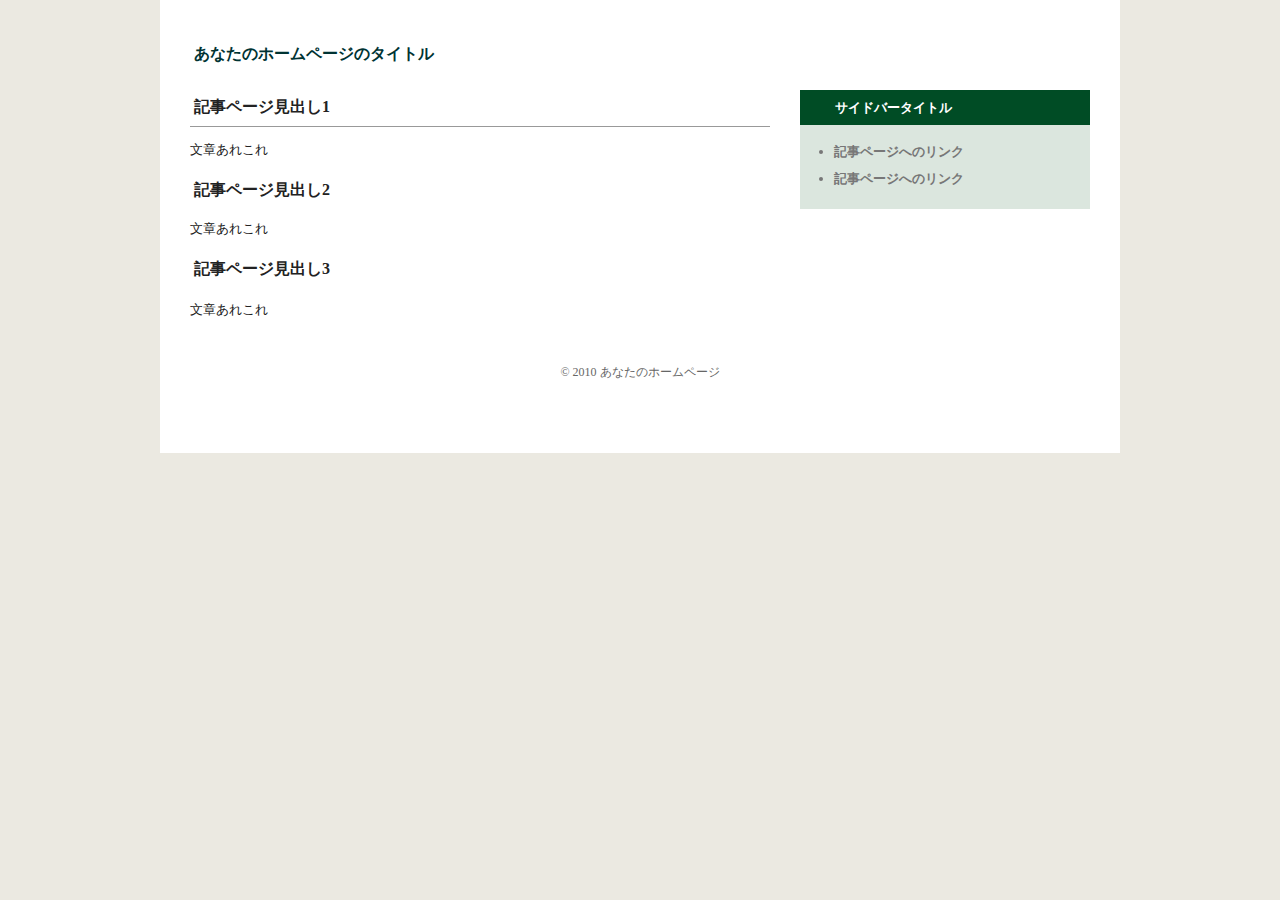
<file: index.html>
<?xml version="1.0" encoding="UTF-8"?>
<!DOCTYPE html PUBLIC "-//W3C//DTD XHTML 1.0 Transitional//EN" "http://www.w3.org/TR/xhtml1/DTD/xhtml1-transitional.dtd">
<html xmlns="http://www.w3.org/1999/xhtml" xml:lang="ja" lang="ja">
<head>
<meta http-equiv="Content-Type" content="text/html; charset=utf-8" />
<meta http-equiv="Content-Style-Type" content="text/css" />
<meta http-equiv="Content-Script-Type" content="text/javascript" />
<title>あなたのホームページのタイトル</title>
<meta name="keywords" content="ページのキーワード1,2,3" />
<meta name="description" content="ページの説明" />
<meta name="viewport" content="width=device-width" />
<link rel="stylesheet" href="index.css" type="text/css" />
</head>
<body>
<div id="outer">
<div id="header">
<h1>あなたのホームページのタイトル</h1>
</div>
<div id="main">
<div class="content"><h2>記事ページ見出し1</h2>
<p>文章あれこれ</p>
<h3>記事ページ見出し2</h3>
<p>文章あれこれ</p>
<h4>記事ページ見出し3</h4>
<p>文章あれこれ</p>
</div>
</div>
<div id="right">
<div class="title">サイドバータイトル</div>
<div class="side">
<ul>
<li>記事ページへのリンク</li>
<li>記事ページへのリンク</li>
</ul>
</div>
</div>
<div id="footer">
<div class="copy">© 2010 あなたのホームページ</div>
</div>
</div></body>
</html>
</file>
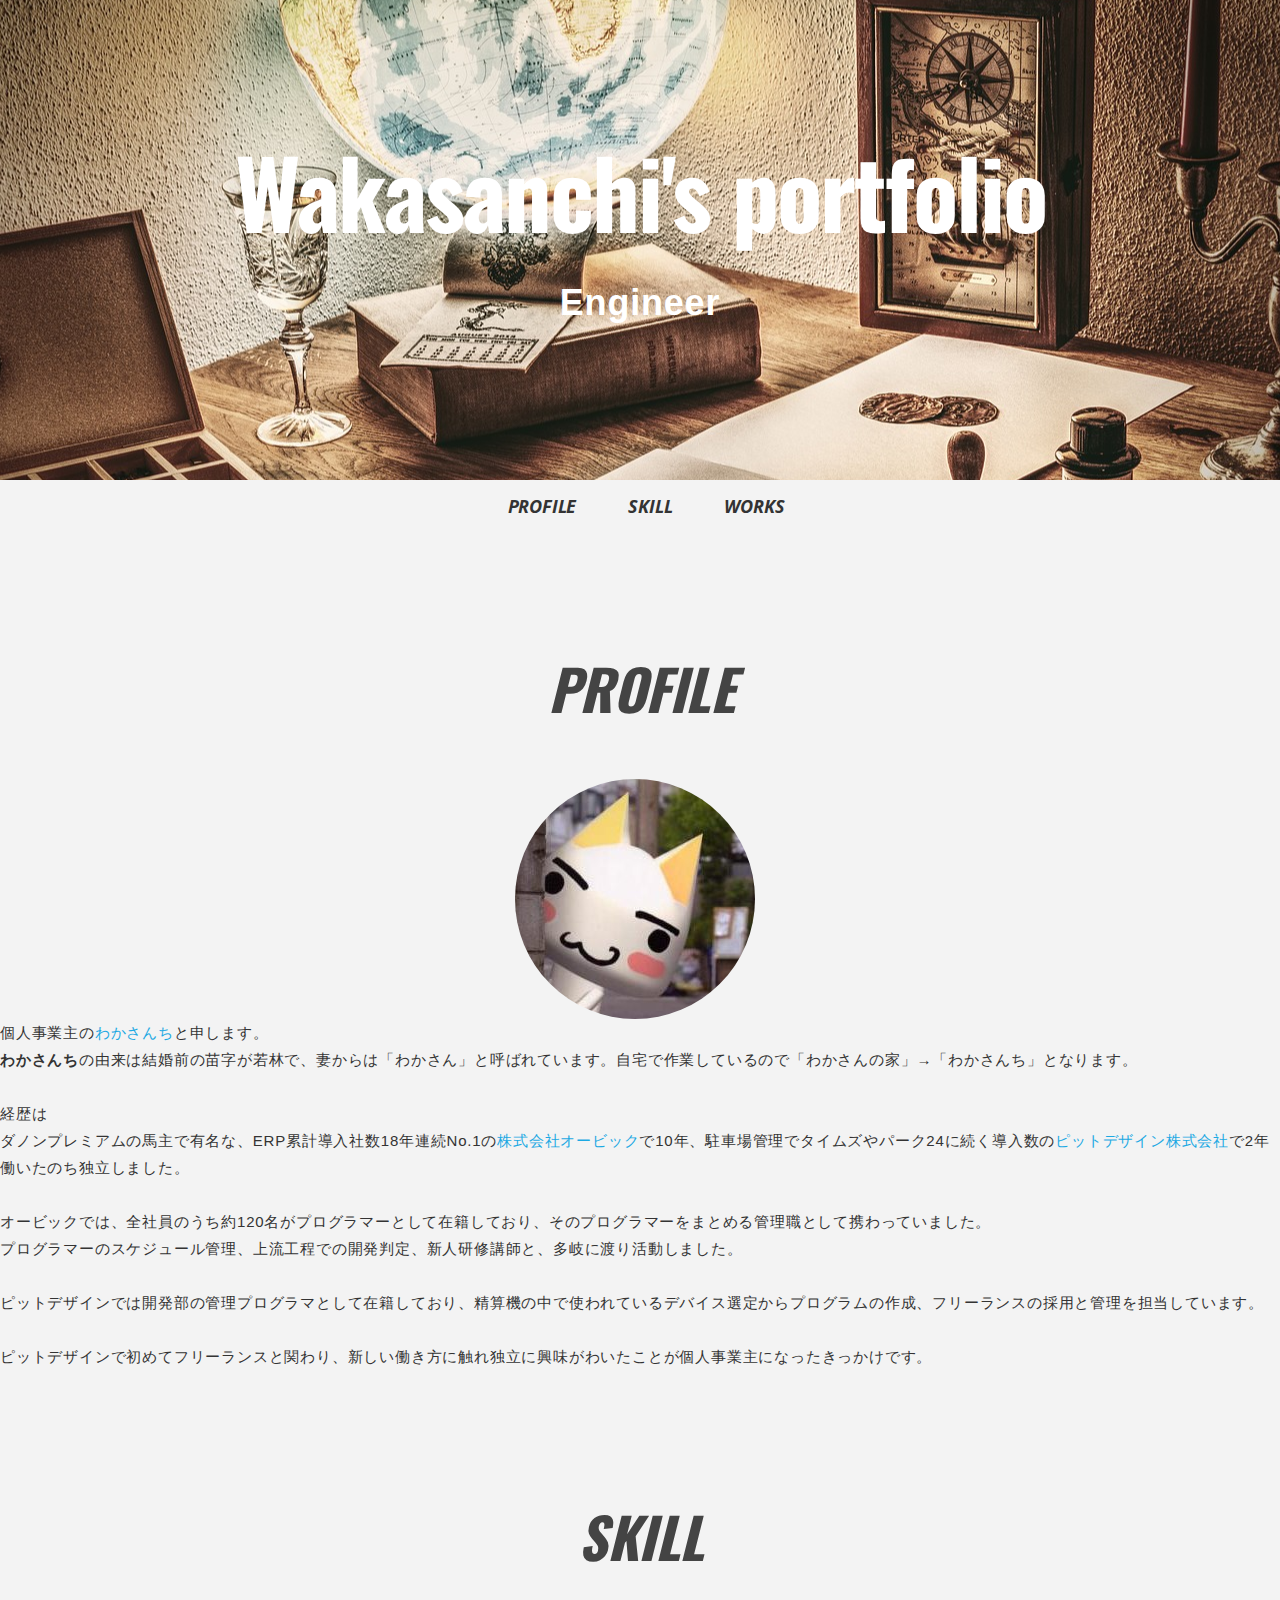
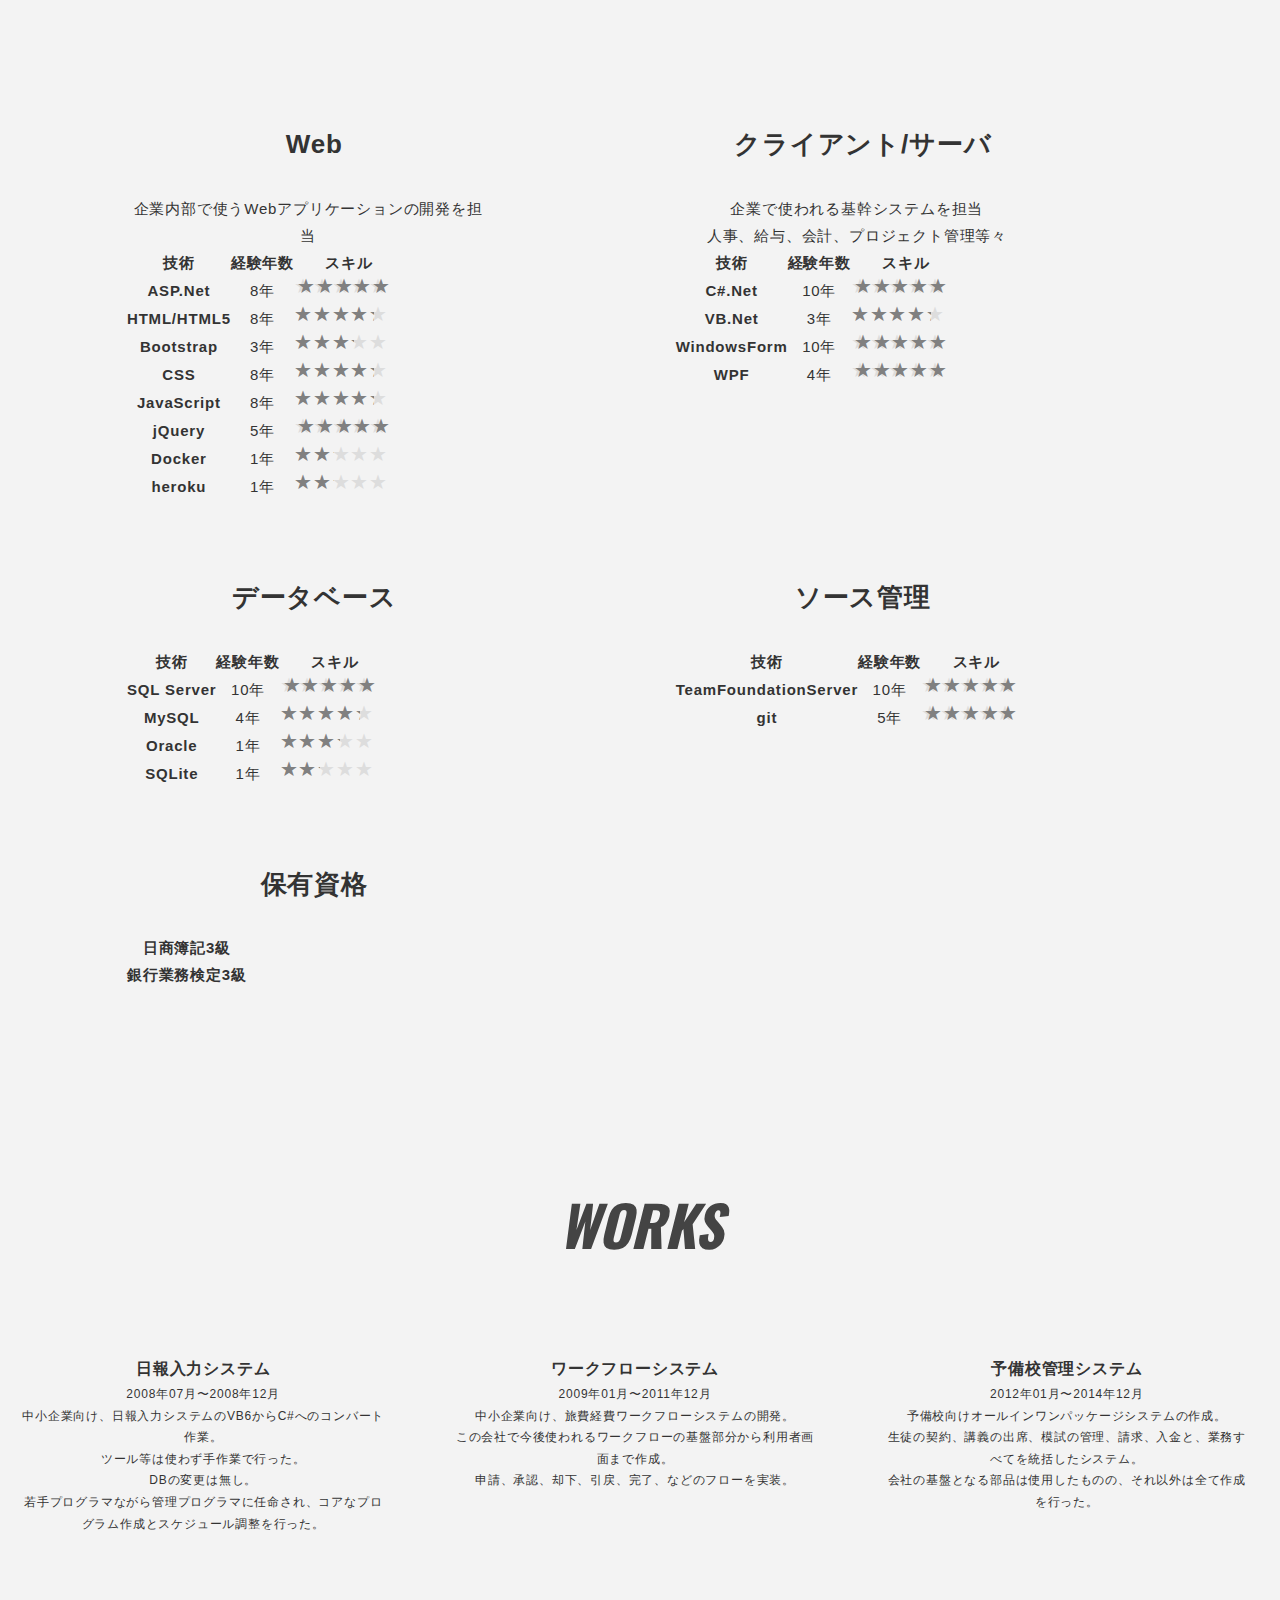
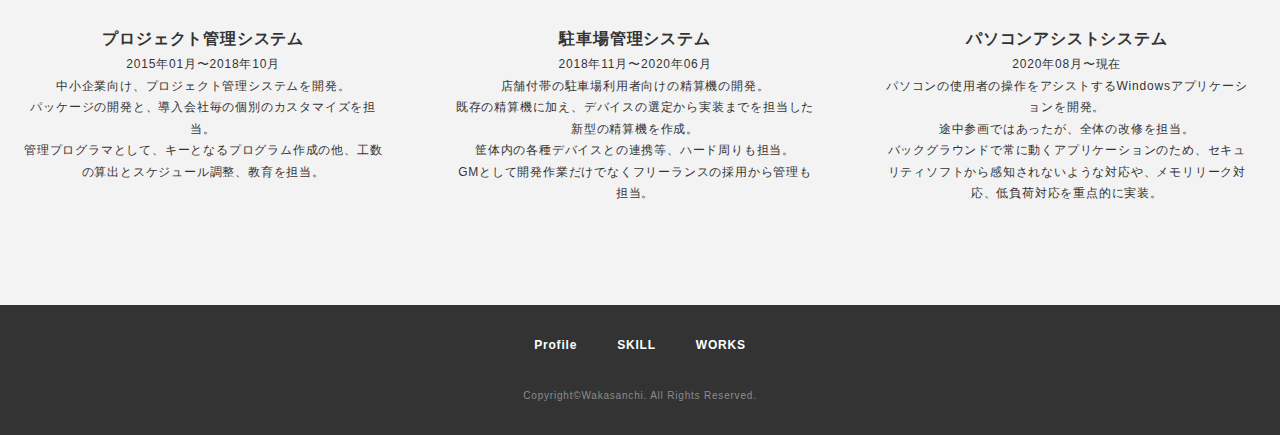
<file: portfolio/index.html>
<!DOCTYPE html>
<html>
<head>
  <meta charset="utf-8">
  <meta name="viewport" content="width=device-width,initial-scale=1.0,user-scalable=no">
  <meta property='og:title' content='わかさんち ポートフォリオ'>
  <meta property='og:type' content='website'>
  <meta property='og:url' content='https://wakasanchi.github.io/portfolio/'>
  <meta property='og:description' content='わかさんちのポートフォリオです。'>
  <meta name="description" content="わかさんちのポートフォリオです。" />
  <title>wakasanchi portfolio</title>
  <link href="https://fonts.googleapis.com/css?family=Yesteryear" rel="stylesheet">
  <link href="https://fonts.googleapis.com/css?family=Oswald:700" rel="stylesheet">
  <link href="https://fonts.googleapis.com/css?family=Open+Sans:700" rel="stylesheet">
  <link href="css/reset.css" media="all" rel="stylesheet" type="text/css" />
  <link href="css/photoswipe/photoswipe.css" media="all" rel="stylesheet" type="text/css" />
  <link href="css/photoswipe/default-skin/default-skin.css" media="all" rel="stylesheet" type="text/css" />
  <link href="css/style.css" media="all" rel="stylesheet" type="text/css" />
  <link rel="stylesheet" href="https://use.fontawesome.com/releases/v5.2.0/css/all.css" integrity="sha384-hWVjflwFxL6sNzntih27bfxkr27PmbbK/iSvJ+a4+0owXq79v+lsFkW54bOGbiDQ" crossorigin="anonymous">
  <link rel="shortcut icon" href="img/favicon.ico" />
  <link rel="stylesheet" href="https://stackpath.bootstrapcdn.com/bootstrap/4.1.3/css/bootstrap.min.css" integrity="sha384-MCw98/SFnGE8fJT3GXwEOngsV7Zt27NXFoaoApmYm81iuXoPkFOJwJ8ERdknLPMO" crossorigin="anonymous">
</head>

<body>
  <div id="wrapper">
    <header id="header">
      <h1 class="logo">
        <span class="logo-title">Wakasanchi's portfolio</span>
        <span class="logo-desc">Engineer</span>
      </h1>
    </header>
    <nav id="gnav">
      <ul>
        <li><i class="fas fa-user fa-lg"><a href="#Profile">PROFILE</a></i></li>
        <li><i class="fas fa-lightbulb fa-lg"><a href="#skill">SKILL</a></i></li>
        <li><i class="fas fa-tasks fa-lg"><a href="#works">WORKS</a></i></li>
      </ul>
    </nav>
    <main id="contents">

      <section class="section" id="Profile">
        <div class="inner">
          <div class="section-title-block">
            <h2 class="section-title"><i class="fas fa-user"><span class="section-title-css">PROFILE</span></i></h2>
          </div>
          <div clafss="two-column-wrapper">
            <div class="two-column-image profile">
              <img src="img/profile/toro.jpg" alt="">
            </div>
            <div class="two-column-desc">
              <p class="text">
                個人事業主の<a href="https://github.com/wakasanchi" target="_blank">わかさんち</a>と申します。<br>
                <b>わかさんち</b>の由来は結婚前の苗字が若林で、妻からは「わかさん」と呼ばれています。自宅で作業しているので「わかさんの家」→「わかさんち」となります。<br>
                <br>
                経歴は<br>
                ダノンプレミアムの馬主で有名な、ERP累計導入社数18年連続No.1の<a href="https://www.obic.co.jp/" target="_blank">株式会社オービック</a>で10年、駐車場管理でタイムズやパーク24に続く導入数の<a href="https://www.pitdesign.jp/" target="_blank">ピットデザイン株式会社</a>で2年働いたのち独立しました。<br>
                <br>
                オービックでは、全社員のうち約120名がプログラマーとして在籍しており、そのプログラマーをまとめる管理職として携わっていました。<br>
                プログラマーのスケジュール管理、上流工程での開発判定、新人研修講師と、多岐に渡り活動しました。<br>
                <br>
                ピットデザインでは開発部の管理プログラマとして在籍しており、精算機の中で使われているデバイス選定からプログラムの作成、フリーランスの採用と管理を担当しています。<br>
                <br>
                ピットデザインで初めてフリーランスと関わり、新しい働き方に触れ独立に興味がわいたことが個人事業主になったきっかけです。<br>
              </p>
            </div>
          </div>
        </div>
      </section>
      
      <section class="section" id="skill">
        <div class="inner">
          <div class="section-title-block">
            <h2 class="section-title"><i class="fas fa-lightbulb fa-lg"><span class="section-title-css">SKILL</span></i></h2>
            <p class="section-desc"></p>
          </div>
          <div class="card-wrapper">
            
            <div class="card">
            </div>
            <div class="card">
              <div class="skill-desc">
                <h3 class="skill-desc-title"><i class="fas fa-desktop"></i>Web</h3>
                <p>企業内部で使うWebアプリケーションの開発を担当</p>
                <table class="table table-borderless">
                  <thead>
                    <tr>
                      <th scope="col">技術</th>
                      <th scope="col">経験年数</th>
                      <th scope="col">スキル</th>
                    </tr>
                  </thead>
                  <tbody>
                    <tr>
                      <th scope="row">ASP.Net</th>
                      <td>8年</td>
                      <td><span class="rating"><p class="rate rate5"></p></span></td>
                    </tr>
                    <tr>
                      <th scope="row">HTML/HTML5</th>
                      <td>8年</td>
                      <td><span class="rating"><p class="rate rate4"></p></span></td>
                    </tr>
                    <tr>
                      <th scope="row">Bootstrap</th>
                      <td>3年</td>
                      <td><span class="rating"><p class="rate rate3"></p></span></td>
                    </tr>
                    <tr>
                      <th scope="row">CSS</th>
                      <td>8年</td>
                      <td><span class="rating"><p class="rate rate4"></p></span></td>
                    </tr>
                    <tr>
                      <th scope="row">JavaScript</th>
                      <td>8年</td>
                      <td><span class="rating"><p class="rate rate4"></p></span></td>
                    </tr>
                    <tr>
                      <th scope="row">jQuery</th>
                      <td>5年</td>
                      <td><span class="rating"><p class="rate rate5"></p></span></td>
                    </tr>
                    <tr>
                      <th scope="row">Docker</th>
                      <td>1年</td>
                      <td><span class="rating"><p class="rate rate2"></p></span></td>
                    </tr>
                    <tr>
                      <th scope="row">heroku</th>
                      <td>1年</td>
                      <td><span class="rating"><p class="rate rate2"></p></span></td>
                    </tr>
                  </tbody>
                </table>
              </div>
            </div>

            <div class="card">
              <div class="skill-desc">
                <h3 class="skill-desc-title"><i class="fas fa-desktop"></i>クライアント/サーバ</h3>
                <p>企業で使われる基幹システムを担当<br>人事、給与、会計、プロジェクト管理等々</p>
                <table class="table table-borderless">
                  <thead>
                    <tr>
                      <th scope="col">技術</th>
                      <th scope="col">経験年数</th>
                      <th scope="col">スキル</th>
                    </tr>
                  </thead>
                  <tbody>
                    <tr>
                      <th scope="row">C#.Net</th>
                      <td>10年</td>
                      <td><span class="rating"><p class="rate rate5"></p></span></td>
                    </tr>
                    <tr>
                      <th scope="row">VB.Net</th>
                      <td>3年</td>
                      <td><span class="rating"><p class="rate rate4"></p></span></td>
                    </tr>
                    <tr>
                      <th scope="row">WindowsForm</th>
                      <td >10年</th>
                      <td><span class="rating"><p class="rate rate5"></p></span></td>
                    </tr>
                    <tr>
                      <th scope="row">WPF</th>
                      <td >4年</th>
                      <td><span class="rating"><p class="rate rate5"></p></span></td>
                    </tr>
                  </tbody>
                </table>
              </div>
            </div>

            <div class="card">
              <div class="skill-desc">
                <h3 class="skill-desc-title"><i class="fas fa-database"></i>データベース</h3>
                <table class="table table-borderless">
                  <thead>
                    <tr>
                      <th scope="col">技術</th>
                      <th scope="col">経験年数</th>
                      <th scope="col">スキル</th>
                    </tr>
                  </thead>
                  <tbody>
                    <tr>
                      <th scope="row">SQL Server</th>
                      <td>10年</td>
                      <td><span class="rating"><p class="rate rate5"></p></span></td>
                    </tr>
                    <tr>
                      <th scope="row">MySQL</th>
                      <td>4年</td>
                      <td><span class="rating"><p class="rate rate4"></p></span></td>
                    </tr>
                    <tr>
                      <th scope="row">Oracle</th>
                      <td>1年</td>
                      <td><span class="rating"><p class="rate rate3"></p></span></td>
                    </tr>
                    <tr>
                      <th scope="row">SQLite</th>
                      <td>1年</td>
                      <td><span class="rating"><p class="rate rate2"></p></span></td>
                    </tr>
                  </tbody>
                </table>
              </div>
            </div>

            <div class="card">
              <div class="skill-desc">
                <h3 class="skill-desc-title"><i class="fas fa-toolbox"></i>ソース管理</h3>
                <table class="table table-borderless">
                  <thead>
                    <tr>
                      <th scope="col">技術</th>
                      <th scope="col">経験年数</th>
                      <th scope="col">スキル</th>
                    </tr>
                  </thead>
                  <tbody>
                    <tr>
                      <th scope="row">TeamFoundationServer</th>
                      <td>10年</td>
                      <td><span class="rating"><p class="rate rate5"></p></span></td>
                    </tr>
                    <tr>
                      <th scope="row">git</th>
                      <td>5年</td>
                      <td><span class="rating"><p class="rate rate5"></p></span></td>
                    </tr>
                  </tbody>
                </table>
              </div>
            </div>

            <div class="card">
              <div class="skill-desc">
                <h3 class="skill-desc-title"><i class="fas fa-list-alt"></i>保有資格</h3>
                <table class="table table-borderless">
                  <thead>
                    <tr>
                      <th scope="col"></th>
                    </tr>
                  </thead>
                  <tbody>
                    <tr>
                      <th scope="row">日商簿記3級</th>
                    </tr>
                    <tr>
                      <th scope="row">銀行業務検定3級</th>
                    </tr>
                  </tbody>
                </table>
              </div>

            </div>
          </div>
        </div>
      </section>

      <section class="section" id="works">
        <div class="inner">
          <div class="section-title-block">
            <h2 class="section-title"><i class="fas fa-tasks fa-lg"><span class="section-title-css">WORKS</span></i></h2>
            <div class="section-desc"></div>
          </div>
          <div class="card-wrapper my-gallery">

            <figure class="card">
              <figcaption class="card-caption">
                <p class="card-caption-title">日報入力システム</p>
                <p class="card-caption-info">2008年07月〜2008年12月</p>
                <p class="card-caption-info">中小企業向け、日報入力システムのVB6からC#へのコンバート作業。<br>
                  ツール等は使わず手作業で行った。<br>
                  DBの変更は無し。<br>
                  若手プログラマながら管理プログラマに任命され、コアなプログラム作成とスケジュール調整を行った。</p>
              </figcaption>
            </figure>

            <figure class="card">
              <figcaption class="card-caption">
                <p class="card-caption-title">ワークフローシステム</p>
                <p class="card-caption-info">2009年01月〜2011年12月</p>
                <p class="card-caption-info">中小企業向け、旅費経費ワークフローシステムの開発。<br>
                  この会社で今後使われるワークフローの基盤部分から利用者画面まで作成。<br>
                  申請、承認、却下、引戻、完了、などのフローを実装。</p>
              </figcaption>
            </figure>

            <figure class="card">
              <figcaption class="card-caption">
                <p class="card-caption-title">予備校管理システム</p>
                <p class="card-caption-info">2012年01月〜2014年12月</p>
                <p class="card-caption-info">予備校向けオールインワンパッケージシステムの作成。<br>
                  生徒の契約、講義の出席、模試の管理、請求、入金と、業務すべてを統括したシステム。<br>
                  会社の基盤となる部品は使用したものの、それ以外は全て作成を行った。</p>
              </figcaption>
            </figure>

            <figure class="card">
              <figcaption class="card-caption">
                <p class="card-caption-title">プロジェクト管理システム</p>
                <p class="card-caption-info">2015年01月〜2018年10月</p>
                <p class="card-caption-info">中小企業向け、プロジェクト管理システムを開発。<br>
                  パッケージの開発と、導入会社毎の個別のカスタマイズを担当。<br>
                  管理プログラマとして、キーとなるプログラム作成の他、工数の算出とスケジュール調整、教育を担当。</p>
              </figcaption>
            </figure>

            <figure class="card">
              <figcaption class="card-caption">
                <p class="card-caption-title">駐車場管理システム</p>
                <p class="card-caption-info">2018年11月〜2020年06月</p>
                <p class="card-caption-info">店舗付帯の駐車場利用者向けの精算機の開発。<br>
                  既存の精算機に加え、デバイスの選定から実装までを担当した新型の精算機を作成。<br>
                  筐体内の各種デバイスとの連携等、ハード周りも担当。<br>
                  GMとして開発作業だけでなくフリーランスの採用から管理も担当。</p>
              </figcaption>
            </figure>

            <figure class="card">
              <figcaption class="card-caption">
                <p class="card-caption-title">パソコンアシストシステム</p>
                <p class="card-caption-info">2020年08月〜現在</p>
                <p class="card-caption-info">パソコンの使用者の操作をアシストするWindowsアプリケーションを開発。<br>
                  途中参画ではあったが、全体の改修を担当。<br>
                  バックグラウンドで常に動くアプリケーションのため、セキュリティソフトから感知されないような対応や、メモリリーク対応、低負荷対応を重点的に実装。</p>
              </figcaption>
            </figure>
          </div>
        </div>
      </section>

    </main>
    <footer id="footer">
      <div class="inner">
        <nav class="footer-link">
          <ul>
            <li><a href="#Profile">Profile</a></li>
            <li><a href="#skill">SKILL</a></li>
            <li><a href="#works">WORKS</a></li>
          </ul>
        </nav>
        <p class="copyright">Copyright&copy;Wakasanchi. All Rights Reserved.</p>
      </div>
    </footer>
  </div>


  <!-- Root element of PhotoSwipe. Must have class pswp. -->
  <div class="pswp" tabindex="-1" role="dialog" aria-hidden="true">

    <!-- Background of PhotoSwipe.
           It's a separate element as animating opacity is faster than rgba(). -->
    <div class="pswp__bg"></div>

    <!-- Slides wrapper with overflow:hidden. -->
    <div class="pswp__scroll-wrap">

      <!-- Container that holds slides.
              PhotoSwipe keeps only 3 of them in the DOM to save memory.
              Don't modify these 3 pswp__item elements, data is added later on. -->
      <div class="pswp__container">
        <div class="pswp__item"></div>
        <div class="pswp__item"></div>
        <div class="pswp__item"></div>
      </div>

      <!-- Default (PhotoSwipeUI_Default) interface on top of sliding area. Can be changed. -->
      <div class="pswp__ui pswp__ui--hidden">

        <div class="pswp__top-bar">

          <!--  Controls are self-explanatory. Order can be changed. -->

          <div class="pswp__counter"></div>

          <button class="pswp__button pswp__button--close" title="Close (Esc)"></button>



          <button class="pswp__button pswp__button--fs" title="Toggle fullscreen"></button>

          <button class="pswp__button pswp__button--zoom" title="Zoom in/out"></button>

          <!-- Preloader demo http://codepen.io/dimsemenov/pen/yyBWoR -->
          <!-- element will get class pswp__preloader--active when preloader is running -->
          <div class="pswp__preloader">
            <div class="pswp__preloader__icn">
              <div class="pswp__preloader__cut">
                <div class="pswp__preloader__donut"></div>
              </div>
            </div>
          </div>
        </div>

        <div class="pswp__share-modal pswp__share-modal--hidden pswp__single-tap">
          <div class="pswp__share-tooltip"></div>
        </div>

        <button class="pswp__button pswp__button--arrow--left" title="Previous (arrow left)">
              </button>

        <button class="pswp__button pswp__button--arrow--right" title="Next (arrow right)">
              </button>

        <div class="pswp__caption">
          <div class="pswp__caption__center"></div>
        </div>

      </div>

    </div>
    
    <div style="position: relative"><a href="https://www.codmon.com/mypage/" class="codmon-login-widget" target="_blank">Codmon</a>
<script src="https://www.codmon.com/mypage/js/login-widget.js"></script>
<span style="font-size: 11px;line-height: 1.2;position:absolute;top: 364px;left: 36px;">powerd by <a href="https://www.codmon.com/" target="_blank">保育園ICTシステム コドモン</a></span></div>

  </div>
  <script src="https://ajax.googleapis.com/ajax/libs/jquery/1.12.4/jquery.min.js"></script>
  <script type='text/javascript' src="js/photoswipe/photoswipe.min.js"></script>
  <script type='text/javascript' src="js/photoswipe/photoswipe-ui-default.js"></script>
  <script type='text/javascript' src="js/photoswipe/photoswipe_setup.js"></script>
  <script type='text/javascript' src="js/script.js"></script>
</body>
</html>
</file>
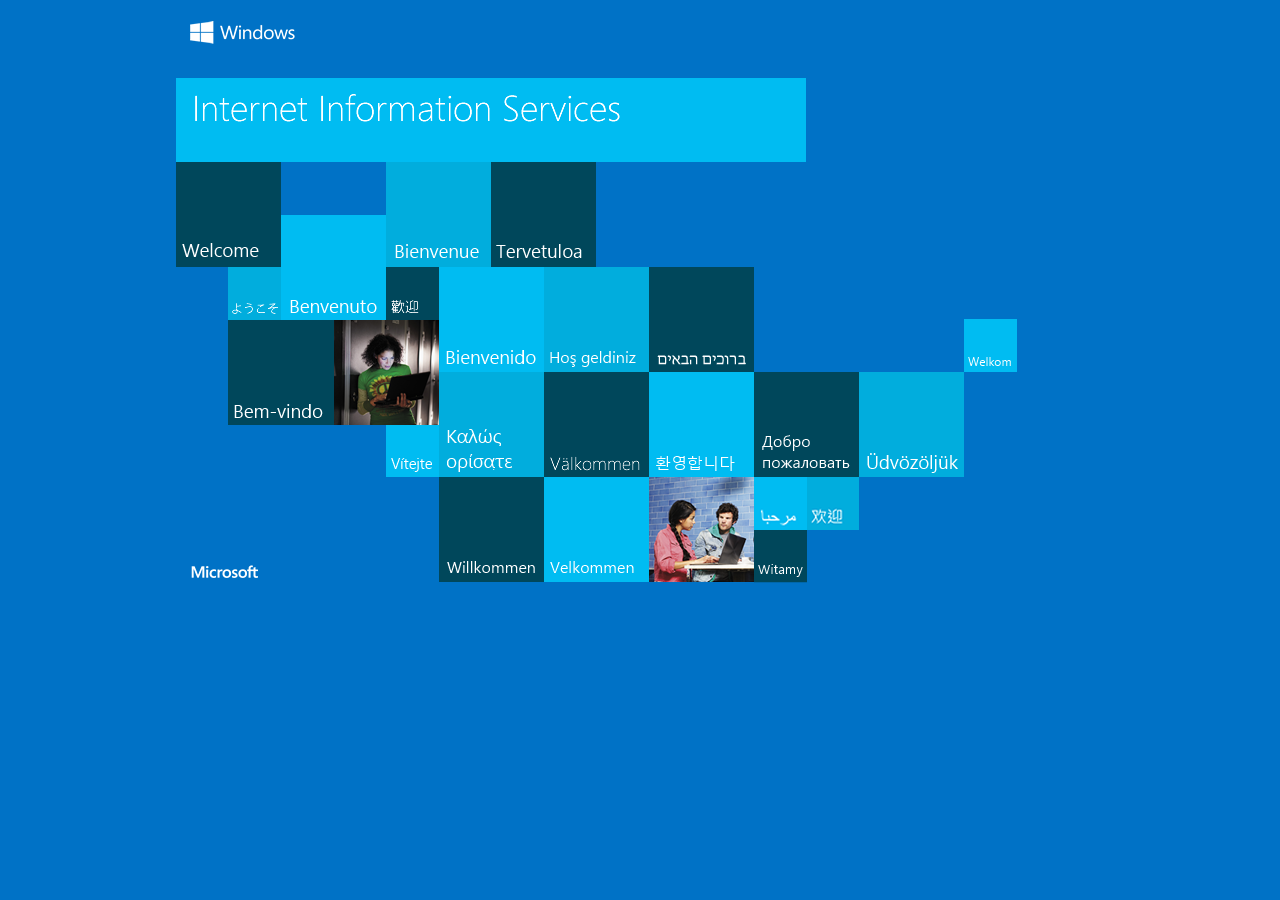
<file: test/index.html>
<!DOCTYPE html PUBLIC "-//W3C//DTD XHTML 1.0 Strict//EN" "http://www.w3.org/TR/xhtml1/DTD/xhtml1-strict.dtd">
<html xmlns="http://www.w3.org/1999/xhtml">
<head>
<meta http-equiv="Content-Type" content="text/html; charset=iso-8859-1" />
<title>IIS Windows</title>
<style type="text/css">
<!--
body {
	color:#000000;
	background-color:#0072C6;
	margin:0;
}

#container {
	margin-left:auto;
	margin-right:auto;
	text-align:center;
	}

a img {
	border:none;
}

-->
</style>
</head>
<body>
	<div id="container">
		<a><img src="iisstart.png" alt="IIS" width="960" height="600" /></a>
	</div>
	<!-- i-mobile for PC client script -->
	<script type="text/javascript">
		imobile_pid = "415";
		imobile_asid = "1581249";
		imobile_width = 468;
		imobile_height = 60;
	</script>
	<script type="text/javascript" src="https://localhost:8004/script/ads.js?20101001"></script>

</body>
</html>
</file>
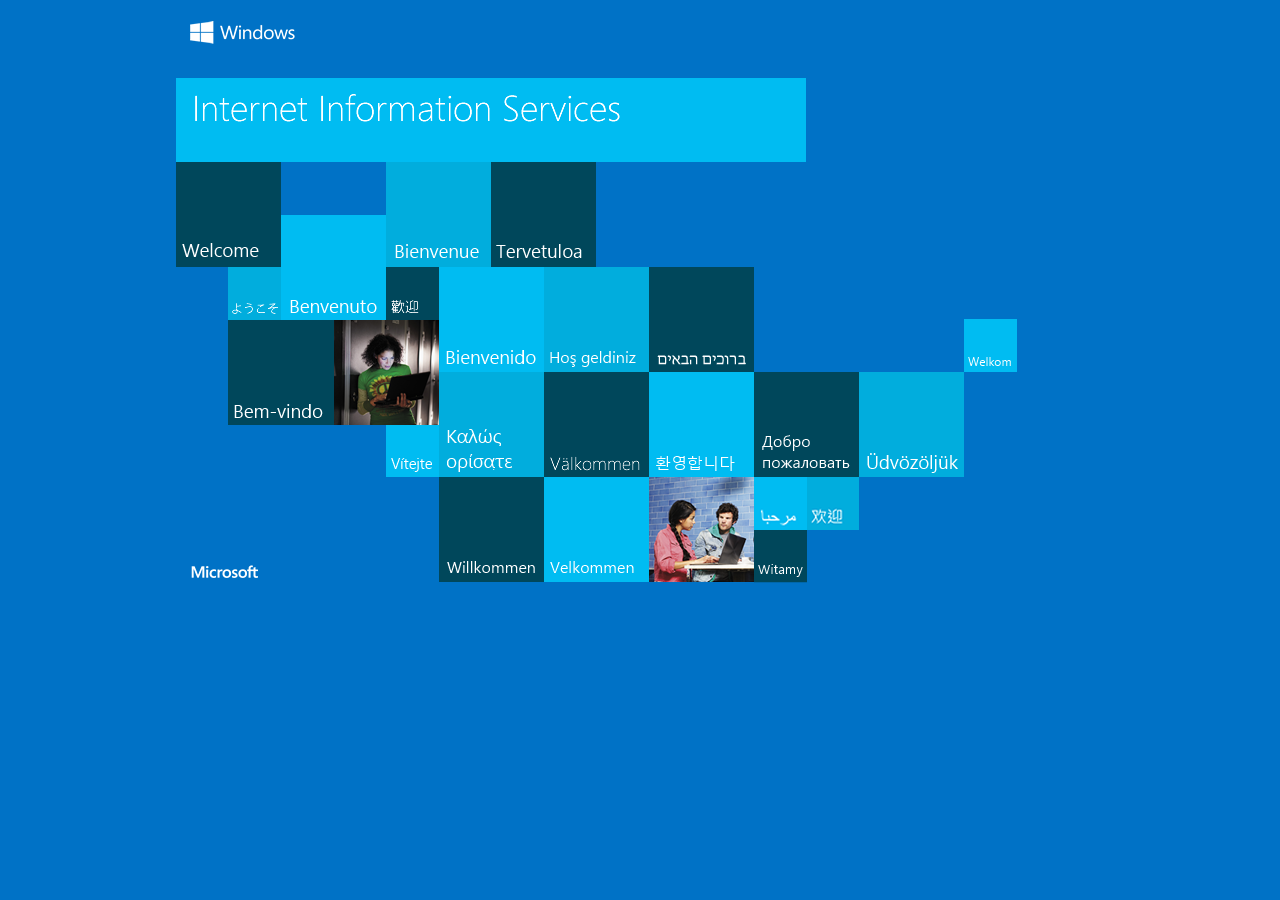
<file: portfolio/index2.html>
<!DOCTYPE html PUBLIC "-//W3C//DTD XHTML 1.0 Strict//EN" "http://www.w3.org/TR/xhtml1/DTD/xhtml1-strict.dtd">
<html xmlns="http://www.w3.org/1999/xhtml">
<head>
<meta http-equiv="Content-Type" content="text/html; charset=iso-8859-1" />
<title>IIS Windows</title>
<style type="text/css">
<!--
body {
	color:#000000;
	background-color:#0072C6;
	margin:0;
}

#container {
	margin-left:auto;
	margin-right:auto;
	text-align:center;
	}

a img {
	border:none;
}

-->
</style>
</head>
<body>
	<div id="container">
		<a><img src="iisstart.png" alt="IIS" width="960" height="600" /></a>
	</div>
	<!-- i-mobile for PC client script -->
	<script type="text/javascript">
		imobile_pid = "81489";
		imobile_asid = "1741340";
		imobile_width = 250;
		imobile_height = 250;
	</script>
	<script type="text/javascript" src="https://localhost:8004/script/ads.js?20101001"></script>

</body>
</html>
</file>
<file: index.css>
body {
    background-color:#EBE9E1;
    margin:0;
    padding:0;
    }
    #outer {
    background-color:#fff;
    margin:0px auto;
    width:960px;
    font-size:13px;
    line-height:150%;
    padding:0;
    color:#222;
    }
    #header {
    height:90px;
    }
    #main {
    width:640px;
    float:left;
    }
    .content {
    padding:0 30px 10px 30px;
    font-size:13px;
    line-height:150%;
    }
    #right {
    width:290px;
    color:#004C25;
    font-size:13px;
    float:left;
    }
    .title {
    height:35px;
    line-height:35px;
    font-size:13px;
    padding:0 0 0 35px;
    margin:0;
    font-weight:bold;
    color:#fff;
    background-color:#004C25;
    }
    .side {
    font-size:13px;
    padding:6px 0 10px 14px;
    margin:0;
    background-color:#DBE6DE;
    font-weight:bold;
    color: #777;
    }
    .side a{
    color:#036;
    text-decoration : none;
    }
    .side a:hover{
    text-decoration:underline;
    }
    ul {
    margin: 0 0 0 1em;
    padding: 0;
    }
    li {
    list-style:disc; 
    }
    .side ul {
    margin: 0;
    padding: 4px 0;
    }
    .side li {
    margin: 7px 0 7px 20px;
    list-style:disc; 
    padding: 0;
    }
    p {
    margin:1em 0;
    line-height:150%;
    }
    img{
    border:0;
    }
    hr {
    border-width: 1px 0 0 0;
    border-style: solid;
    border-color: #ccc;
    height: 1px;
    }
    a{
    font-weight:normal;
    color: #036;
    }
    h1 {
    font-size:16px;
    text-align:left;
    color: #033;
    padding:44px 0 0 34px;
    margin:0;
    font-family: メイリオ, Meiryo,'ヒラギノ角ゴ Pro W3','Hiragino Kaku Gothic Pro', 'ＭＳ Ｐゴシック', sans-serif;
    }
    h1 a{
    font-weight:bold;
    color:#033;
    text-decoration:none;
    }
    h1 a:hover{
    text-decoration:underline;
    }
    h2 {
    font-size:16px;
    margin:0;
    padding:7px 0 9px 4px;
    border-bottom:1px solid #999;
    }
    h3 {
    font-size:16px;
    padding:5px 0 3px 4px;
    margin-right: 20px;
    }
    h4 {
    font-size:16px;
    padding-left: 4px;
    }
    #footer {
    color:#666;
    font-size:12px;
    height:110px;
    clear:left;
    text-align:center;
    }
    .copy {
    padding:20px 0 0 0;
    }
    blockquote{
    border:1px solid #ccc;
    padding:5px;
    margin:10px;
    }
    @media screen and (max-device-width: 480px) {
    #outer {width:100%;}
    #header {width:100%;clear:both;height:70px;}
    h1 {padding:34px 0 0 34px;}
    #main {width:100%;clear:both;}
    .content {clear:both;font-size:120%;padding:0 10px;}
    #right {width:100%;clear:both;}
    #footer {width:100%;clear:both;}
    img {zoom:80%;}
    }
</file>
<file: portfolio/css/photoswipe/photoswipe.css>
/*! PhotoSwipe main CSS by Dmitry Semenov | photoswipe.com | MIT license */
/*
	Styles for basic PhotoSwipe functionality (sliding area, open/close transitions)
*/
/* pswp = photoswipe */
.pswp {
  display: none;
  position: absolute;
  width: 100%;
  height: 100%;
  left: 0;
  top: 0;
  overflow: hidden;
  -ms-touch-action: none;
  touch-action: none;
  z-index: 1500;
  -webkit-text-size-adjust: 100%;
  /* create separate layer, to avoid paint on window.onscroll in webkit/blink */
  -webkit-backface-visibility: hidden;
  outline: none; }
  .pswp * {
    -webkit-box-sizing: border-box;
            box-sizing: border-box; }
  .pswp img {
    max-width: none; }

/* style is added when JS option showHideOpacity is set to true */
.pswp--animate_opacity {
  /* 0.001, because opacity:0 doesn't trigger Paint action, which causes lag at start of transition */
  opacity: 0.001;
  will-change: opacity;
  /* for open/close transition */
  -webkit-transition: opacity 333ms cubic-bezier(0.4, 0, 0.22, 1);
          transition: opacity 333ms cubic-bezier(0.4, 0, 0.22, 1); }

.pswp--open {
  display: block; }

.pswp--zoom-allowed .pswp__img {
  /* autoprefixer: off */
  cursor: -webkit-zoom-in;
  cursor: -moz-zoom-in;
  cursor: zoom-in; }

.pswp--zoomed-in .pswp__img {
  /* autoprefixer: off */
  cursor: -webkit-grab;
  cursor: -moz-grab;
  cursor: grab; }

.pswp--dragging .pswp__img {
  /* autoprefixer: off */
  cursor: -webkit-grabbing;
  cursor: -moz-grabbing;
  cursor: grabbing; }

/*
	Background is added as a separate element.
	As animating opacity is much faster than animating rgba() background-color.
*/
.pswp__bg {
  position: absolute;
  left: 0;
  top: 0;
  width: 100%;
  height: 100%;
  background: #000;
  opacity: 0;
  -webkit-transform: translateZ(0);
          transform: translateZ(0);
  -webkit-backface-visibility: hidden;
  will-change: opacity; }

.pswp__scroll-wrap {
  position: absolute;
  left: 0;
  top: 0;
  width: 100%;
  height: 100%;
  overflow: hidden; }

.pswp__container,
.pswp__zoom-wrap {
  -ms-touch-action: none;
  touch-action: none;
  position: absolute;
  left: 0;
  right: 0;
  top: 0;
  bottom: 0; }

/* Prevent selection and tap highlights */
.pswp__container,
.pswp__img {
  -webkit-user-select: none;
  -moz-user-select: none;
  -ms-user-select: none;
      user-select: none;
  -webkit-tap-highlight-color: transparent;
  -webkit-touch-callout: none; }

.pswp__zoom-wrap {
  position: absolute;
  width: 100%;
  -webkit-transform-origin: left top;
  -ms-transform-origin: left top;
  transform-origin: left top;
  /* for open/close transition */
  -webkit-transition: -webkit-transform 333ms cubic-bezier(0.4, 0, 0.22, 1);
          transition: transform 333ms cubic-bezier(0.4, 0, 0.22, 1); }

.pswp__bg {
  will-change: opacity;
  /* for open/close transition */
  -webkit-transition: opacity 333ms cubic-bezier(0.4, 0, 0.22, 1);
          transition: opacity 333ms cubic-bezier(0.4, 0, 0.22, 1); }

.pswp--animated-in .pswp__bg,
.pswp--animated-in .pswp__zoom-wrap {
  -webkit-transition: none;
  transition: none; }

.pswp__container,
.pswp__zoom-wrap {
  -webkit-backface-visibility: hidden; }

.pswp__item {
  position: absolute;
  left: 0;
  right: 0;
  top: 0;
  bottom: 0;
  overflow: hidden; }

.pswp__img {
  position: absolute;
  width: auto;
  height: auto;
  top: 0;
  left: 0; }

/*
	stretched thumbnail or div placeholder element (see below)
	style is added to avoid flickering in webkit/blink when layers overlap
*/
.pswp__img--placeholder {
  -webkit-backface-visibility: hidden; }

/*
	div element that matches size of large image
	large image loads on top of it
*/
.pswp__img--placeholder--blank {
  background: #222; }

.pswp--ie .pswp__img {
  width: 100% !important;
  height: auto !important;
  left: 0;
  top: 0; }

/*
	Error message appears when image is not loaded
	(JS option errorMsg controls markup)
*/
.pswp__error-msg {
  position: absolute;
  left: 0;
  top: 50%;
  width: 100%;
  text-align: center;
  font-size: 14px;
  line-height: 16px;
  margin-top: -8px;
  color: #CCC; }

.pswp__error-msg a {
  color: #CCC;
  text-decoration: underline; }
</file>
<file: portfolio/css/photoswipe/default-skin/default-skin.css>
/*! PhotoSwipe Default UI CSS by Dmitry Semenov | photoswipe.com | MIT license */
/*

	Contents:

	1. Buttons
	2. Share modal and links
	3. Index indicator ("1 of X" counter)
	4. Caption
	5. Loading indicator
	6. Additional styles (root element, top bar, idle state, hidden state, etc.)

*/
/*
	
	1. Buttons

 */
/* <button> css reset */
.pswp__button {
  width: 44px;
  height: 44px;
  position: relative;
  background: none;
  cursor: pointer;
  overflow: visible;
  -webkit-appearance: none;
  display: block;
  border: 0;
  padding: 0;
  margin: 0;
  float: right;
  opacity: 0.75;
  -webkit-transition: opacity 0.2s;
          transition: opacity 0.2s;
  -webkit-box-shadow: none;
          box-shadow: none; }
  .pswp__button:focus, .pswp__button:hover {
    opacity: 1; }
  .pswp__button:active {
    outline: none;
    opacity: 0.9; }
  .pswp__button::-moz-focus-inner {
    padding: 0;
    border: 0; }

/* pswp__ui--over-close class it added when mouse is over element that should close gallery */
.pswp__ui--over-close .pswp__button--close {
  opacity: 1; }

.pswp__button,
.pswp__button--arrow--left:before,
.pswp__button--arrow--right:before {
  background: url(default-skin.png) 0 0 no-repeat;
  background-size: 264px 88px;
  width: 44px;
  height: 44px; }

@media (-webkit-min-device-pixel-ratio: 1.1), (-webkit-min-device-pixel-ratio: 1.09375), (min-resolution: 105dpi), (min-resolution: 1.1dppx) {
  /* Serve SVG sprite if browser supports SVG and resolution is more than 105dpi */
  .pswp--svg .pswp__button,
  .pswp--svg .pswp__button--arrow--left:before,
  .pswp--svg .pswp__button--arrow--right:before {
    background-image: url(default-skin.svg); }
  .pswp--svg .pswp__button--arrow--left,
  .pswp--svg .pswp__button--arrow--right {
    background: none; } }

.pswp__button--close {
  background-position: 0 -44px; }

.pswp__button--share {
  background-position: -44px -44px; }

.pswp__button--fs {
  display: none; }

.pswp--supports-fs .pswp__button--fs {
  display: block; }

.pswp--fs .pswp__button--fs {
  background-position: -44px 0; }

.pswp__button--zoom {
  display: none;
  background-position: -88px 0; }

.pswp--zoom-allowed .pswp__button--zoom {
  display: block; }

.pswp--zoomed-in .pswp__button--zoom {
  background-position: -132px 0; }

/* no arrows on touch screens */
.pswp--touch .pswp__button--arrow--left,
.pswp--touch .pswp__button--arrow--right {
  visibility: hidden; }

/*
	Arrow buttons hit area
	(icon is added to :before pseudo-element)
*/
.pswp__button--arrow--left,
.pswp__button--arrow--right {
  background: none;
  top: 50%;
  margin-top: -50px;
  width: 70px;
  height: 100px;
  position: absolute; }

.pswp__button--arrow--left {
  left: 0; }

.pswp__button--arrow--right {
  right: 0; }

.pswp__button--arrow--left:before,
.pswp__button--arrow--right:before {
  content: '';
  top: 35px;
  background-color: rgba(0, 0, 0, 0.3);
  height: 30px;
  width: 32px;
  position: absolute; }

.pswp__button--arrow--left:before {
  left: 6px;
  background-position: -138px -44px; }

.pswp__button--arrow--right:before {
  right: 6px;
  background-position: -94px -44px; }

/*

	2. Share modal/popup and links

 */
.pswp__counter,
.pswp__share-modal {
  -webkit-user-select: none;
  -moz-user-select: none;
  -ms-user-select: none;
      user-select: none; }

.pswp__share-modal {
  display: block;
  background: rgba(0, 0, 0, 0.5);
  width: 100%;
  height: 100%;
  top: 0;
  left: 0;
  padding: 10px;
  position: absolute;
  z-index: 1600;
  opacity: 0;
  -webkit-transition: opacity 0.25s ease-out;
          transition: opacity 0.25s ease-out;
  -webkit-backface-visibility: hidden;
  will-change: opacity; }

.pswp__share-modal--hidden {
  display: none; }

.pswp__share-tooltip {
  z-index: 1620;
  position: absolute;
  background: #FFF;
  top: 56px;
  border-radius: 2px;
  display: block;
  width: auto;
  right: 44px;
  -webkit-box-shadow: 0 2px 5px rgba(0, 0, 0, 0.25);
          box-shadow: 0 2px 5px rgba(0, 0, 0, 0.25);
  -webkit-transform: translateY(6px);
      -ms-transform: translateY(6px);
          transform: translateY(6px);
  -webkit-transition: -webkit-transform 0.25s;
          transition: transform 0.25s;
  -webkit-backface-visibility: hidden;
  will-change: transform; }
  .pswp__share-tooltip a {
    display: block;
    padding: 8px 12px;
    color: #000;
    text-decoration: none;
    font-size: 14px;
    line-height: 18px; }
    .pswp__share-tooltip a:hover {
      text-decoration: none;
      color: #000; }
    .pswp__share-tooltip a:first-child {
      /* round corners on the first/last list item */
      border-radius: 2px 2px 0 0; }
    .pswp__share-tooltip a:last-child {
      border-radius: 0 0 2px 2px; }

.pswp__share-modal--fade-in {
  opacity: 1; }
  .pswp__share-modal--fade-in .pswp__share-tooltip {
    -webkit-transform: translateY(0);
        -ms-transform: translateY(0);
            transform: translateY(0); }

/* increase size of share links on touch devices */
.pswp--touch .pswp__share-tooltip a {
  padding: 16px 12px; }

a.pswp__share--facebook:before {
  content: '';
  display: block;
  width: 0;
  height: 0;
  position: absolute;
  top: -12px;
  right: 15px;
  border: 6px solid transparent;
  border-bottom-color: #FFF;
  -webkit-pointer-events: none;
  -moz-pointer-events: none;
  pointer-events: none; }

a.pswp__share--facebook:hover {
  background: #3E5C9A;
  color: #FFF; }
  a.pswp__share--facebook:hover:before {
    border-bottom-color: #3E5C9A; }

a.pswp__share--twitter:hover {
  background: #55ACEE;
  color: #FFF; }

a.pswp__share--pinterest:hover {
  background: #CCC;
  color: #CE272D; }

a.pswp__share--download:hover {
  background: #DDD; }

/*

	3. Index indicator ("1 of X" counter)

 */
.pswp__counter {
  position: absolute;
  left: 0;
  top: 0;
  height: 44px;
  font-size: 13px;
  line-height: 44px;
  color: #FFF;
  opacity: 0.75;
  padding: 0 10px; }

/*
	
	4. Caption

 */
.pswp__caption {
  position: absolute;
  left: 0;
  bottom: 0;
  width: 100%;
  min-height: 44px; }
  .pswp__caption small {
    font-size: 11px;
    color: #BBB; }

.pswp__caption__center {
  text-align: left;
  max-width: 420px;
  margin: 0 auto;
  font-size: 13px;
  padding: 10px;
  line-height: 20px;
  color: #CCC; }

.pswp__caption--empty {
  display: none; }

/* Fake caption element, used to calculate height of next/prev image */
.pswp__caption--fake {
  visibility: hidden; }

/*

	5. Loading indicator (preloader)

	You can play with it here - http://codepen.io/dimsemenov/pen/yyBWoR

 */
.pswp__preloader {
  width: 44px;
  height: 44px;
  position: absolute;
  top: 0;
  left: 50%;
  margin-left: -22px;
  opacity: 0;
  -webkit-transition: opacity 0.25s ease-out;
          transition: opacity 0.25s ease-out;
  will-change: opacity;
  direction: ltr; }

.pswp__preloader__icn {
  width: 20px;
  height: 20px;
  margin: 12px; }

.pswp__preloader--active {
  opacity: 1; }
  .pswp__preloader--active .pswp__preloader__icn {
    /* We use .gif in browsers that don't support CSS animation */
    background: url(preloader.gif) 0 0 no-repeat; }

.pswp--css_animation .pswp__preloader--active {
  opacity: 1; }
  .pswp--css_animation .pswp__preloader--active .pswp__preloader__icn {
    -webkit-animation: clockwise 500ms linear infinite;
            animation: clockwise 500ms linear infinite; }
  .pswp--css_animation .pswp__preloader--active .pswp__preloader__donut {
    -webkit-animation: donut-rotate 1000ms cubic-bezier(0.4, 0, 0.22, 1) infinite;
            animation: donut-rotate 1000ms cubic-bezier(0.4, 0, 0.22, 1) infinite; }

.pswp--css_animation .pswp__preloader__icn {
  background: none;
  opacity: 0.75;
  width: 14px;
  height: 14px;
  position: absolute;
  left: 15px;
  top: 15px;
  margin: 0; }

.pswp--css_animation .pswp__preloader__cut {
  /* 
			The idea of animating inner circle is based on Polymer ("material") loading indicator 
			 by Keanu Lee https://blog.keanulee.com/2014/10/20/the-tale-of-three-spinners.html
		*/
  position: relative;
  width: 7px;
  height: 14px;
  overflow: hidden; }

.pswp--css_animation .pswp__preloader__donut {
  -webkit-box-sizing: border-box;
          box-sizing: border-box;
  width: 14px;
  height: 14px;
  border: 2px solid #FFF;
  border-radius: 50%;
  border-left-color: transparent;
  border-bottom-color: transparent;
  position: absolute;
  top: 0;
  left: 0;
  background: none;
  margin: 0; }

@media screen and (max-width: 1024px) {
  .pswp__preloader {
    position: relative;
    left: auto;
    top: auto;
    margin: 0;
    float: right; } }

@-webkit-keyframes clockwise {
  0% {
    -webkit-transform: rotate(0deg);
            transform: rotate(0deg); }
  100% {
    -webkit-transform: rotate(360deg);
            transform: rotate(360deg); } }

@keyframes clockwise {
  0% {
    -webkit-transform: rotate(0deg);
            transform: rotate(0deg); }
  100% {
    -webkit-transform: rotate(360deg);
            transform: rotate(360deg); } }

@-webkit-keyframes donut-rotate {
  0% {
    -webkit-transform: rotate(0);
            transform: rotate(0); }
  50% {
    -webkit-transform: rotate(-140deg);
            transform: rotate(-140deg); }
  100% {
    -webkit-transform: rotate(0);
            transform: rotate(0); } }

@keyframes donut-rotate {
  0% {
    -webkit-transform: rotate(0);
            transform: rotate(0); }
  50% {
    -webkit-transform: rotate(-140deg);
            transform: rotate(-140deg); }
  100% {
    -webkit-transform: rotate(0);
            transform: rotate(0); } }

/*
	
	6. Additional styles

 */
/* root element of UI */
.pswp__ui {
  -webkit-font-smoothing: auto;
  visibility: visible;
  opacity: 1;
  z-index: 1550; }

/* top black bar with buttons and "1 of X" indicator */
.pswp__top-bar {
  position: absolute;
  left: 0;
  top: 0;
  height: 44px;
  width: 100%; }

.pswp__caption,
.pswp__top-bar,
.pswp--has_mouse .pswp__button--arrow--left,
.pswp--has_mouse .pswp__button--arrow--right {
  -webkit-backface-visibility: hidden;
  will-change: opacity;
  -webkit-transition: opacity 333ms cubic-bezier(0.4, 0, 0.22, 1);
          transition: opacity 333ms cubic-bezier(0.4, 0, 0.22, 1); }

/* pswp--has_mouse class is added only when two subsequent mousemove events occur */
.pswp--has_mouse .pswp__button--arrow--left,
.pswp--has_mouse .pswp__button--arrow--right {
  visibility: visible; }

.pswp__top-bar,
.pswp__caption {
  background-color: rgba(0, 0, 0, 0.5); }

/* pswp__ui--fit class is added when main image "fits" between top bar and bottom bar (caption) */
.pswp__ui--fit .pswp__top-bar,
.pswp__ui--fit .pswp__caption {
  background-color: rgba(0, 0, 0, 0.3); }

/* pswp__ui--idle class is added when mouse isn't moving for several seconds (JS option timeToIdle) */
.pswp__ui--idle .pswp__top-bar {
  opacity: 0; }

.pswp__ui--idle .pswp__button--arrow--left,
.pswp__ui--idle .pswp__button--arrow--right {
  opacity: 0; }

/*
	pswp__ui--hidden class is added when controls are hidden
	e.g. when user taps to toggle visibility of controls
*/
.pswp__ui--hidden .pswp__top-bar,
.pswp__ui--hidden .pswp__caption,
.pswp__ui--hidden .pswp__button--arrow--left,
.pswp__ui--hidden .pswp__button--arrow--right {
  /* Force paint & create composition layer for controls. */
  opacity: 0.001; }

/* pswp__ui--one-slide class is added when there is just one item in gallery */
.pswp__ui--one-slide .pswp__button--arrow--left,
.pswp__ui--one-slide .pswp__button--arrow--right,
.pswp__ui--one-slide .pswp__counter {
  display: none; }

.pswp__element--disabled {
  display: none !important; }

.pswp--minimal--dark .pswp__top-bar {
  background: none; }
</file>
<file: portfolio/css/style.css>
/* CSS Document */

*, *:before, *:after {
  -webkit-box-sizing: border-box;
  -moz-box-sizing: border-box;
  -o-box-sizing: border-box;
  -ms-box-sizing: border-box;
  box-sizing: border-box;
}

body {
  font-family: 'ヒラギノ角ゴ Pro W3', 'Hiragino Kaku Gothic Pro', "游ゴシック Medium", "Yu Gothic Medium", "游ゴシック体", YuGothic, 'メイリオ', Meiryo, Osaka, 'ＭＳ Ｐゴシック', 'MS PGothic', sans-serif;
  color: #333;
  font-size: 15px;
  line-height: 1.8;
  letter-spacing: 0.8px;
  word-break: break-all;
}

a {
  color: #1ca9e3;
  text-decoration: none;
}

a:hover, a:hover img {
  opacity: .8;
  -webkit-transition: all .3s;
  -moz-transition: all .3s;
  -ms-transition: all .3s;
  -o-transition: all .3s;
  transition: all .3s;
}

img, video, object {
  max-width: 100%;
  height: auto;
  border: none;
  vertical-align: bottom;
  display: block;
}

ul, li {
  list-style: none;
}

/*--------------------------------
　全体
---------------------------------*/

#wrapper {
  background-color: #f3f3f3;
}

.inner {
  max-width: 1600px;
  width: 100%;
  margin: 0 auto;
  padding: 0 10px;
}

#contents {
  /* padding: 100px 0; */
}

/*--------------------------------
　ヘッダー
---------------------------------*/

#header {
  display: -webkit-box;
  display: -ms-flexbox;
  display: flex;
  -webkit-box-pack: center;
  -ms-flex-pack: center;
  justify-content: center;
  -webkit-align-items: center;
  -ms-align-items: center;
  align-items: center;
  height: 480px;
  background-size: auto 100%;
  background: url(../img/header/rustic-3441673_1920.jpg) center center;
}

#header .logo {
  display: block;
}

#header .logo-name {
  display: block;
  font-family: 'Yesteryear', cursive;
  display: block;
  position: relative;
  top: -8px;
  left: -60px;
  font-size: 36px;
  color: #d59fea;
  -webkit-transform: rotate(-10deg);
  transform: rotate(-10deg);
}

#header .logo-title {
  font-family: 'Oswald', sans-serif;
  font-size: 94px;
  color: #fff;
  line-height: 1;
  letter-spacing: -2px;
}

#header .logo-desc {
  display: block;
  font-size: 36px;
  text-align: center;
  margin-top: 30px;
  color: #fff;
}

/*--------------------------------
　グローバルナビ
---------------------------------*/

#gnav {
  padding: 10px;
  font-family: 'Open sans', sans-serif;
  z-index: 100;
}

#gnav ul {
  display: -webkit-box;
  display: -ms-flexbox;
  display: flex;
  -ms-flex-wrap: wrap;
  flex-wrap: wrap;
  -webkit-box-pack: center;
  -ms-flex-pack: center;
  justify-content: center;
}

#gnav li {
  font-weight: bold;
  font-size: 18px;
  padding: 0 20px;
}

#gnav li:last-child {
  margin-right: 0;
}

#gnav li a {
  color: #333;
  letter-spacing: -0.01em;
  margin-left: 12px;
}

#gnav.fixed {
  position: fixed;
  top: 0;
  left: 0;
  width: 100%;
  background-color: #f3f3f3;
  box-shadow: 0px 6px 3px -3px rgba(0, 0, 0, 0.2);
  -webkit-box-shadow: 0px 6px 3px -3px rgba(0, 0, 0, 0.2);
  -moz-box-shadow: 0px 6px 3px -3px rgba(0, 0, 0, 0.2);
  transform: translate3d(0, 0, 0);
}

/*--------------------------------
　Section
---------------------------------*/

.section .inner {
  /* padding: 80px 10px; */
  padding: 80px 10px 10px 0px;
}

.section .section-title-block {
  text-align: center;
  margin-bottom: 30px;
}

.section .section-title {
  font-family: 'Oswald', sans-serif;
  letter-spacing: -0.01em;
  display: inline-block;
  font-size: 56px;
  font-weight: bold;
  margin-bottom: 10px;
  color: #444;
}

.section .section-desc {
  text-align: center;
}

.two-column-wrapper {
  width: 80%;
  margin: 0 auto;
  padding: 20px 0;
  display: -webkit-box;
  display: -ms-flexbox;
  display: flex;
  -ms-flex-wrap: nowrap;
  flex-wrap: nowrap;
  -webkit-box-pack: justify;
  -ms-flex-pack: justify;
  justify-content: space-between;
}

.two-column-image {
  width: 100%;
}

.two-column-image img {
  margin: 0 auto;
}

.two-column-desc {
  width: 100%;
}

/*--------------------------------
　Latestworks
---------------------------------*/

#latestworks .two-column-image {
  width: 48%;
}

#latestworks .two-column-desc {
  width: 48%;
}

/*--------------------------------
　WORKS
---------------------------------*/

#works .card {
  width: 32%;
}

#works .card {
  margin-bottom: 50px;
}

#works .card-image {
  display: block;
  margin-bottom: 8px;
  height: 245px;
}

#works .card-caption {
  text-align: center;
  margin: 20px;
}

#works .card-caption-title {
  font-size: 16px;
  font-weight: bold;
}

#works .card-caption-info {
  font-size: 12px;
}

#works .card-caption-url {
  font-size: 10px;
}

#works .card-wrapper {
  padding: 20px 0;
  display: -webkit-box;
  display: -ms-flexbox;
  display: flex;
  -ms-flex-wrap: wrap;
  flex-wrap: wrap;
  -webkit-box-pack: justify;
  -ms-flex-pack: justify;
  justify-content: space-between;
}

/*--------------------------------
　About
---------------------------------*/

#about .two-column-image {
  width: 33%;
}

#about .two-column-desc {
  width: 62%;
}

/*--------------------------------
 SKILL
---------------------------------*/

#skill .card-wrapper {
  width: 80%;
  margin: 0 auto;
  padding: 20px 0;
  display: -webkit-box;
  display: -ms-flexbox;
  display: flex;
  -ms-flex-wrap: wrap;
  flex-wrap: wrap;
  -webkit-box-pack: justify;
  -ms-flex-pack: justify;
  justify-content: space-between;
}

#skill .card {
  flex-basis: 46%;
  margin-bottom: 50px;
  display: -webkit-box;
  display: -ms-flexbox;
  display: flex;
  -ms-flex-wrap: nowrap;
  flex-wrap: nowrap;
  -webkit-box-pack: justify;
  -ms-flex-pack: justify;
  justify-content: space-between;
}

#skill .card:first-child {
  flex-basis: 100%;
}

#skill .skill-icon {
  flex-basis: 75px;
}

#skill .skill-icon img {
  width: 75px;
}

#skill .skill-desc {
  flex-basis: calc(100% - 75px - 30px);
  text-align: center;
}

#skill .skill-desc-title {
  margin-bottom: 3px;
  font-size:26px;
  padding: 24px;
  font-weight: bold;
}

#skill .skill-desc-title i{
  margin-right: 12px;
}

#skill .rate {
  position: relative;
  display: inline-block;
  width: 110px;
  height: 20px;
  font-size: 20px;
}

#skill .rate:before, #skill .rate:after {
  position: absolute;
  top: 0;
  left: 0;
  content: '★★★★★';
  display: inline-block;
  height: 20px;
  line-height: 20px;
}

#skill .rate:before {
  color: #ddd;
}

#skill .rate:after {
  color: #808080;
  overflow: hidden;
  white-space: nowrap;
}

#skill .rate1:after {
  width: 20px;
}

#skill .rate2:after {
  width: 40px;
}

#skill .rate3:after {
  width: 60px;
}

#skill .rate4:after {
  width: 80px;
}

#skill .rate5:after {
  width: 100px;
}



/*--------------------------------
 Footer
---------------------------------*/

#footer {
  background-color: #333;
}

#footer .inner {
  padding: 30px;
}

#footer .footer-link ul {
  margin-bottom: 30px;
  display: -webkit-box;
  display: -ms-flexbox;
  display: flex;
  -ms-flex-wrap: wrap;
  flex-wrap: wrap;
  -webkit-justify-content: center;
  -moz-justify-content: center;
  justify-content: center;
}

#footer .footer-link li {
  font-size: 12px;
  padding: 0 20px;
}

#footer .footer-link li a {
  color: #fff;
  font-weight: bold;
}

#footer .copyright {
  font-size: 10px;
  color: #8c8c8c;
  text-align: center;
}

/*media Queries 767
----------------------------------------------------*/

@media screen and (max-width: 767px) {
  body {
    font-size: 13px;
    line-height: 1.7;
  }
  #header {
    height: 200px;
  }
  #header .logo-title {
    font-size: 56px;
  }
  #header .logo-name {
    top: 0;
    left: -30px;
    font-size: 25px;
  }
  #header .logo-desc {
    font-size: 11px;
  }
  #gnav li {
    font-size: 14px;
    padding: 0 10px;
  }
  #gnav li a:hover {
    opacity: 1;
  }
  #contents {
    padding: 40px 0;
  }
  .section .inner {
    padding: 30px 15px;
  }
  .section .section-title-block {
    margin-bottom: 10px;
  }
  .section .section-title {
    font-size: 36px;
  }
  #latestworks .two-column-wrapper {
    width: 100%;
    -ms-flex-wrap: wrap;
    flex-wrap: wrap;
  }
  #latestworks .two-column-image {
    width: 90%;
    margin: 0 auto 20px;
  }

  #latestworks .two-column-desc {
    width: 100%;
  }
  #works .card {
    width: 48%;
  }
  #works .card-caption-title {
    font-size: 12px;
  }
  #works .card-caption-info {
    font-size: 11px;
  }
  #about .two-column-wrapper {
    width: 100%;
    -ms-flex-wrap: wrap;
    flex-wrap: wrap;
  }
  #about .two-column-image {
    width: 50%;
    margin: 0 auto 20px;
  }
  #about .two-column-desc {
   width: 100%;
 }

  #skill .card-wrapper {
    width: 100%;
  }
  #skill .card {
    flex-basis: 100%;
  }
  #skill .skill-icon {
    flex-basis: 45px;
  }
  #skill .skill-icon img {
    width: 45px;
  }
  #skill .skill-desc {
    flex-basis: calc(100% - 45px - 10px);
  }
  #skill .rate {
    height: 15px;
    font-size: 15px;
  }
  #skill .rate:before, #skill .rate:after {
    height: 15px;
    line-height: 15px;
  }
  #skill .rate1:after {
    width: 15px;
  }
  #skill .rate2:after {
    width: 30px;
  }
  #skill .rate3:after {
    width: 45px;
  }
  #skill .rate4:after {
    width: 60px;
  }
  #skill .rate5:after {
    width: 75px;
  }
  #contact .contact-list ul {
    width: 100%;
  }
  #contact .contact-list li {
    flex-basis: 30%;
  }
  #contact .contact-list li img {
    width: 30px;
  }
  #contact .contact-list-desc {
    font-size: 12px;
  }
  #footer .inner {
    padding: 20px 0;
  }
  #footer .footer-link li {
    font-size: 10px;
    padding: 0 10px;
    margin-bottom: 5px;
  }

 .profile img {
  /* border-radius: 50%; 
  border: 4px solid GREEN; */
  width: 5rem;
  height: 5rem;
  border-radius: 50%;
    -moz-border-radius: 50%;
    -webkit-border-radius: 50%;
    object-fit: cover; /* ADD */
 }
}

.profile img {
  border-radius: 50%;
}

.contact-img{
  border-radius: 50%;
  width: 5rem;
  height: 5rem;
  border-radius: 50%;
    -moz-border-radius: 50%;
    -webkit-border-radius: 50%;
    object-fit: cover; /* ADD */
}

.section-title-css{
  margin-left: 12px;
}

.table{
  text-align: center;
}

@media only screen and (max-width: 540px) {
  #gnav li {
    font-size: 8px;
  }
}
</file>
